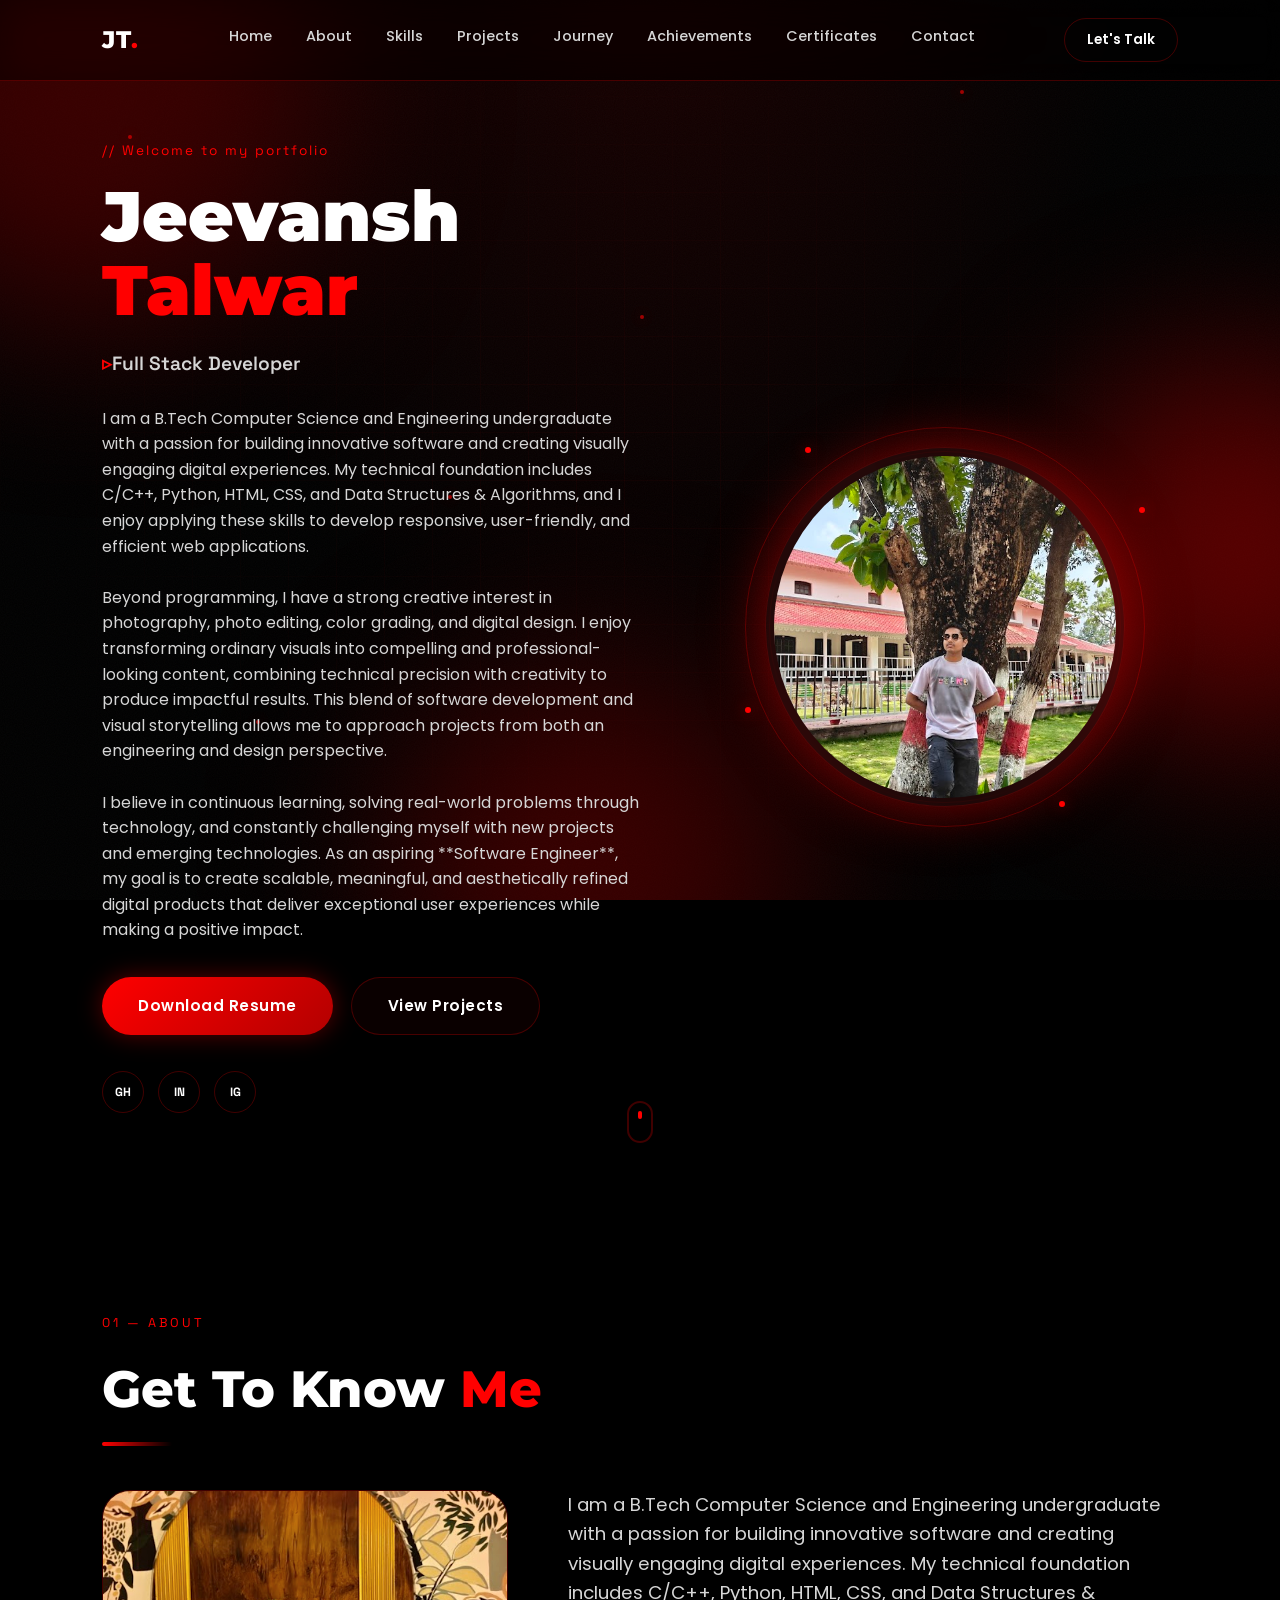
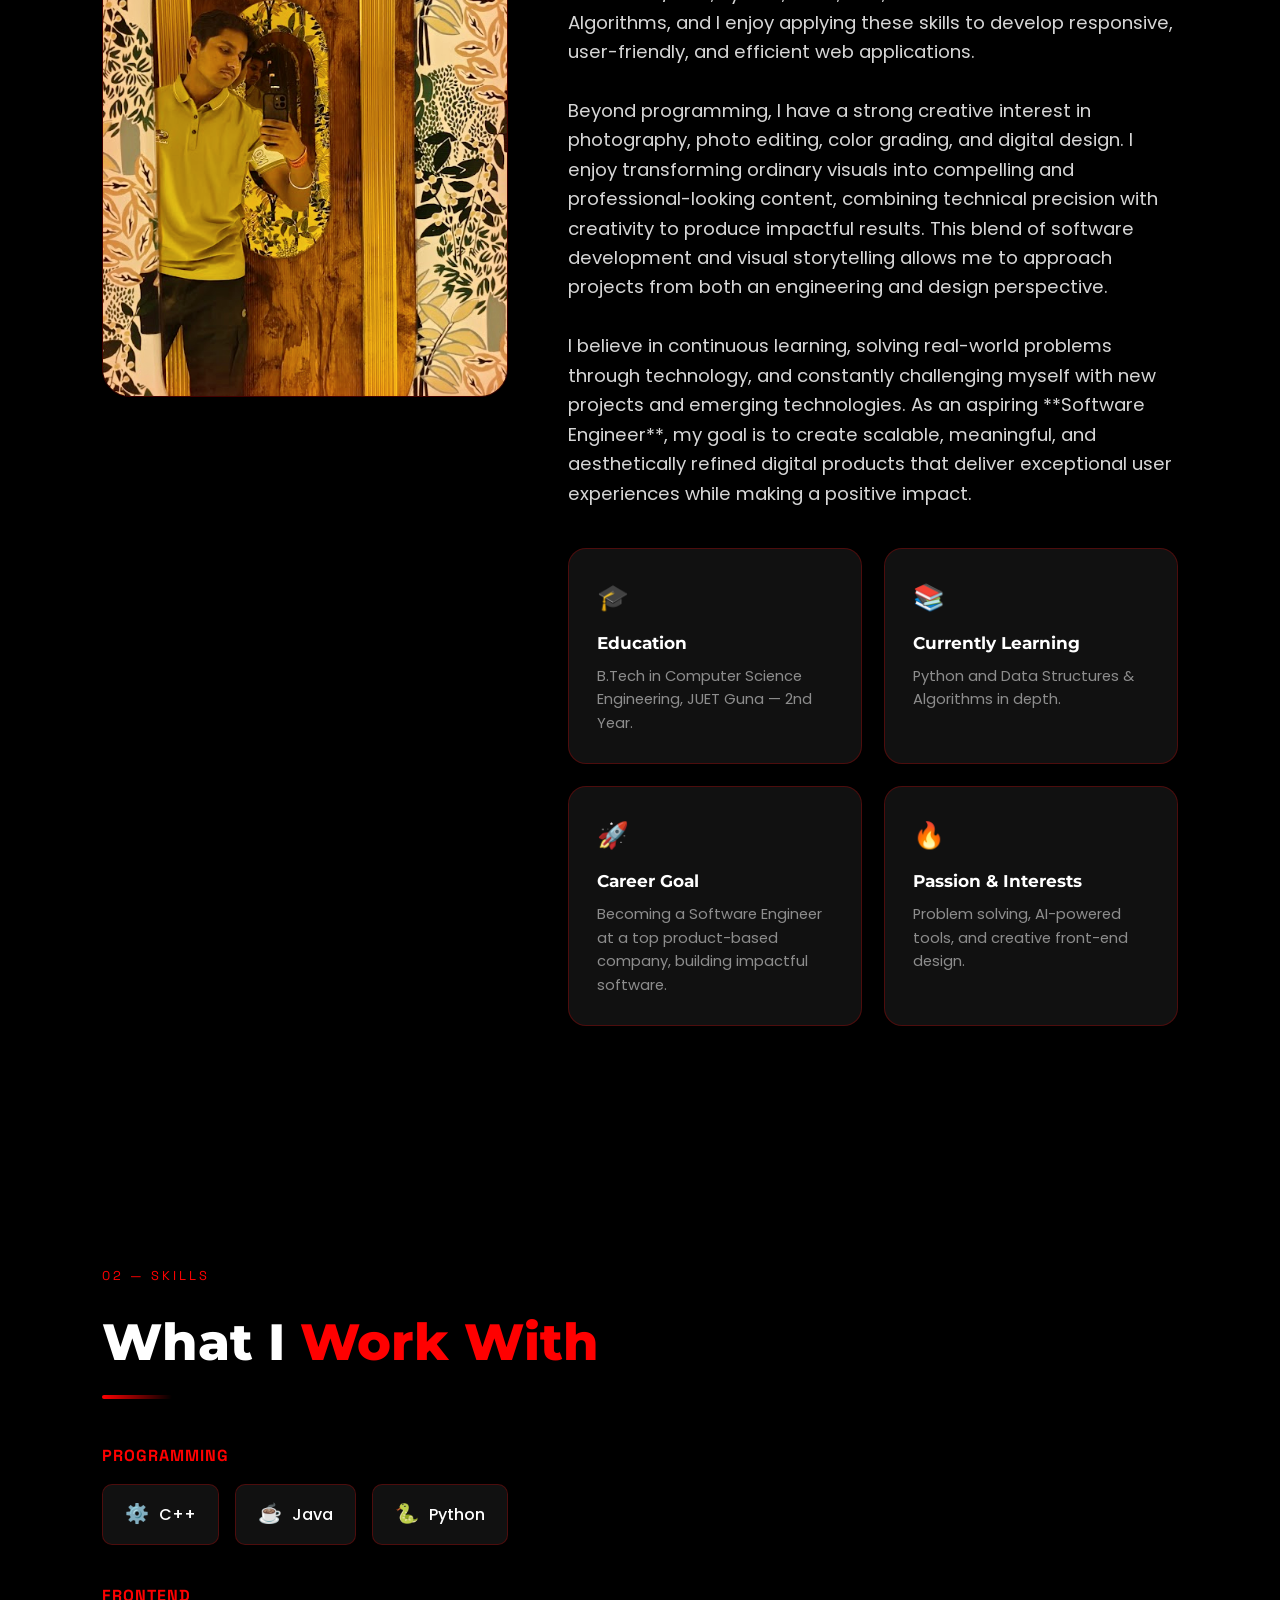
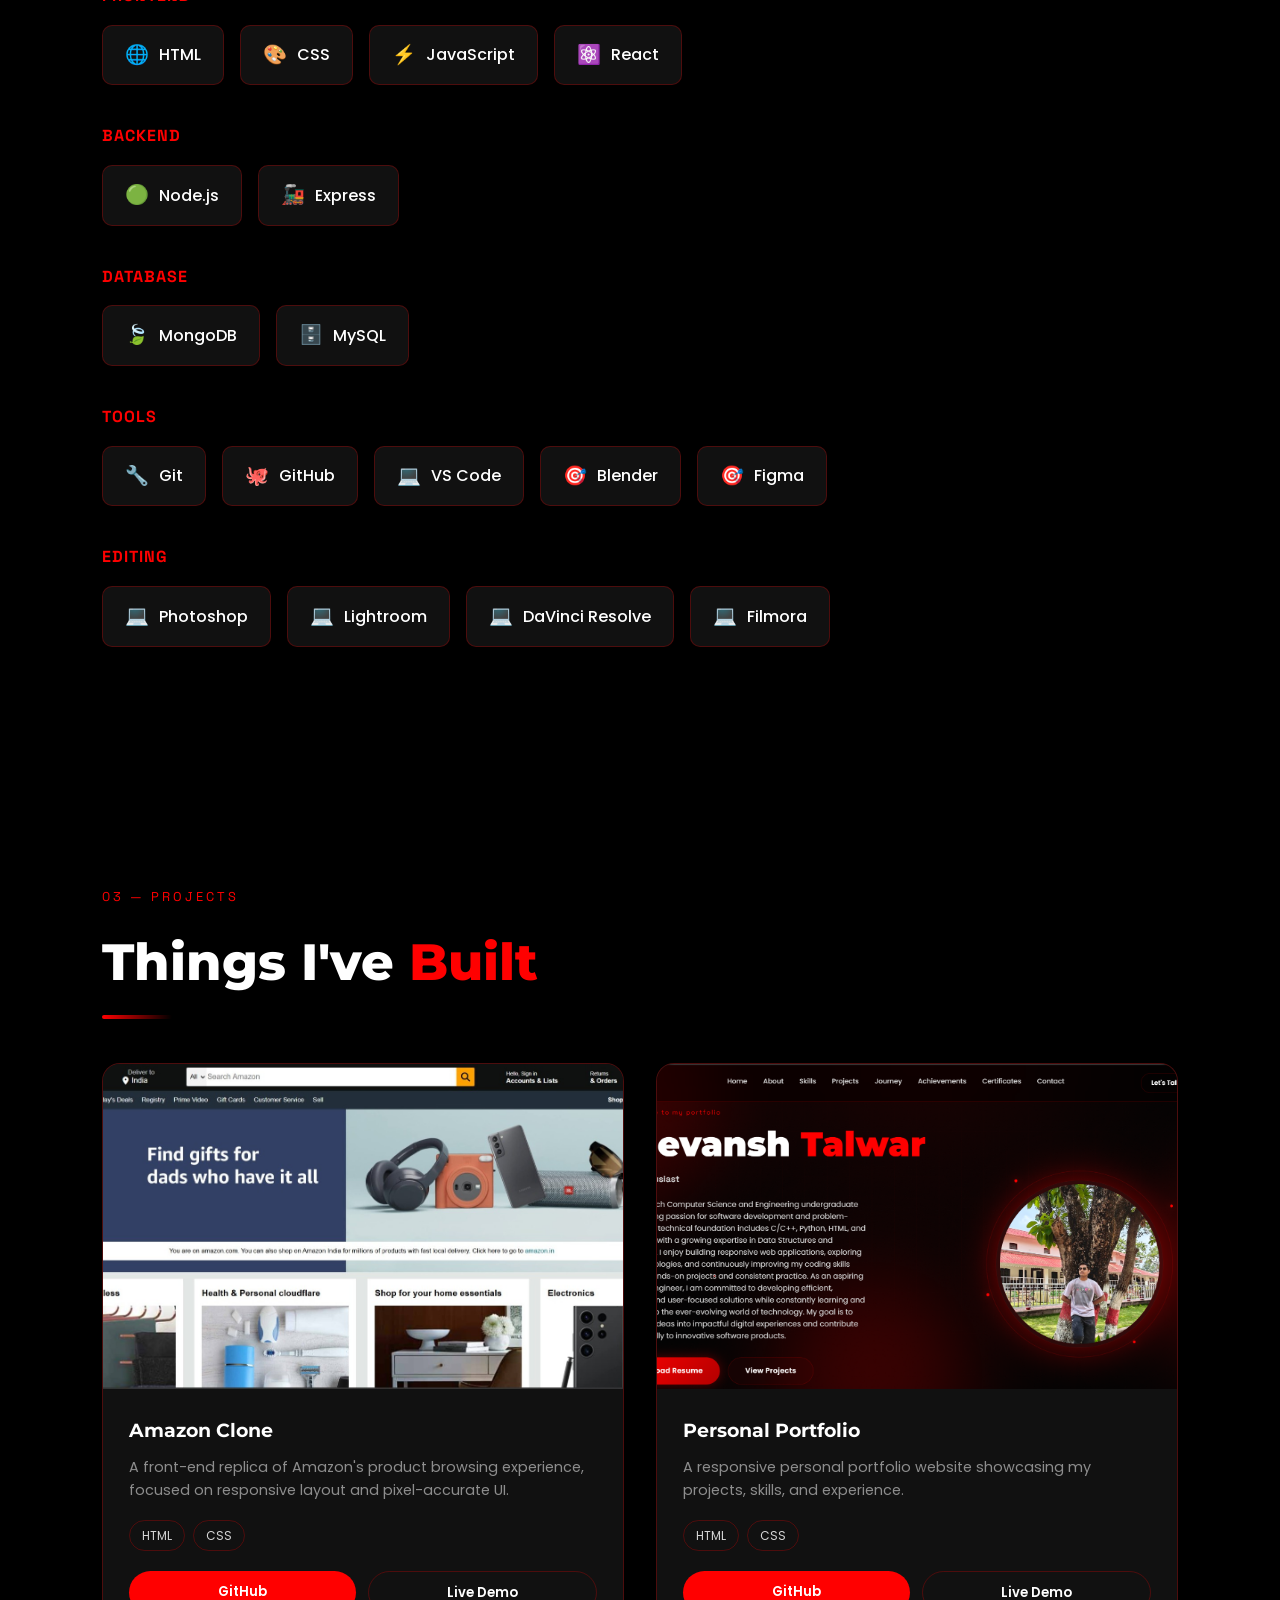
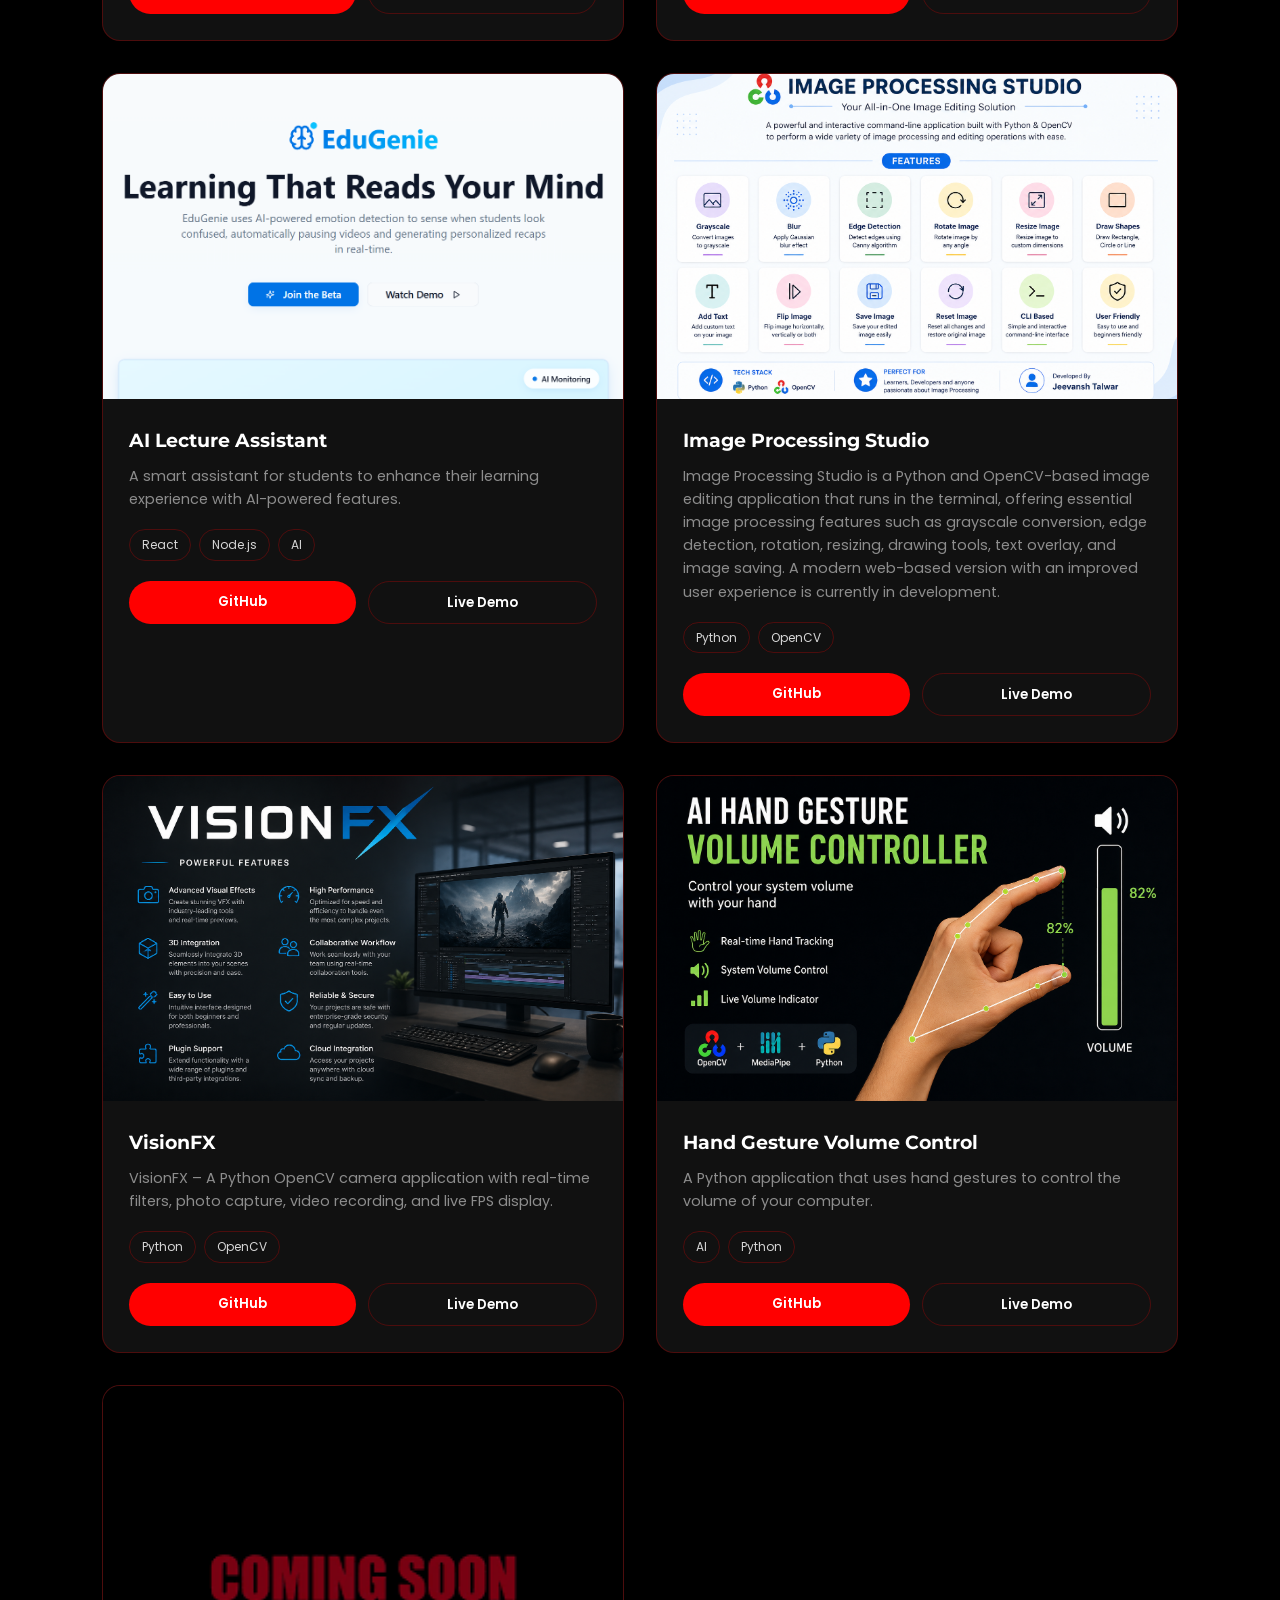
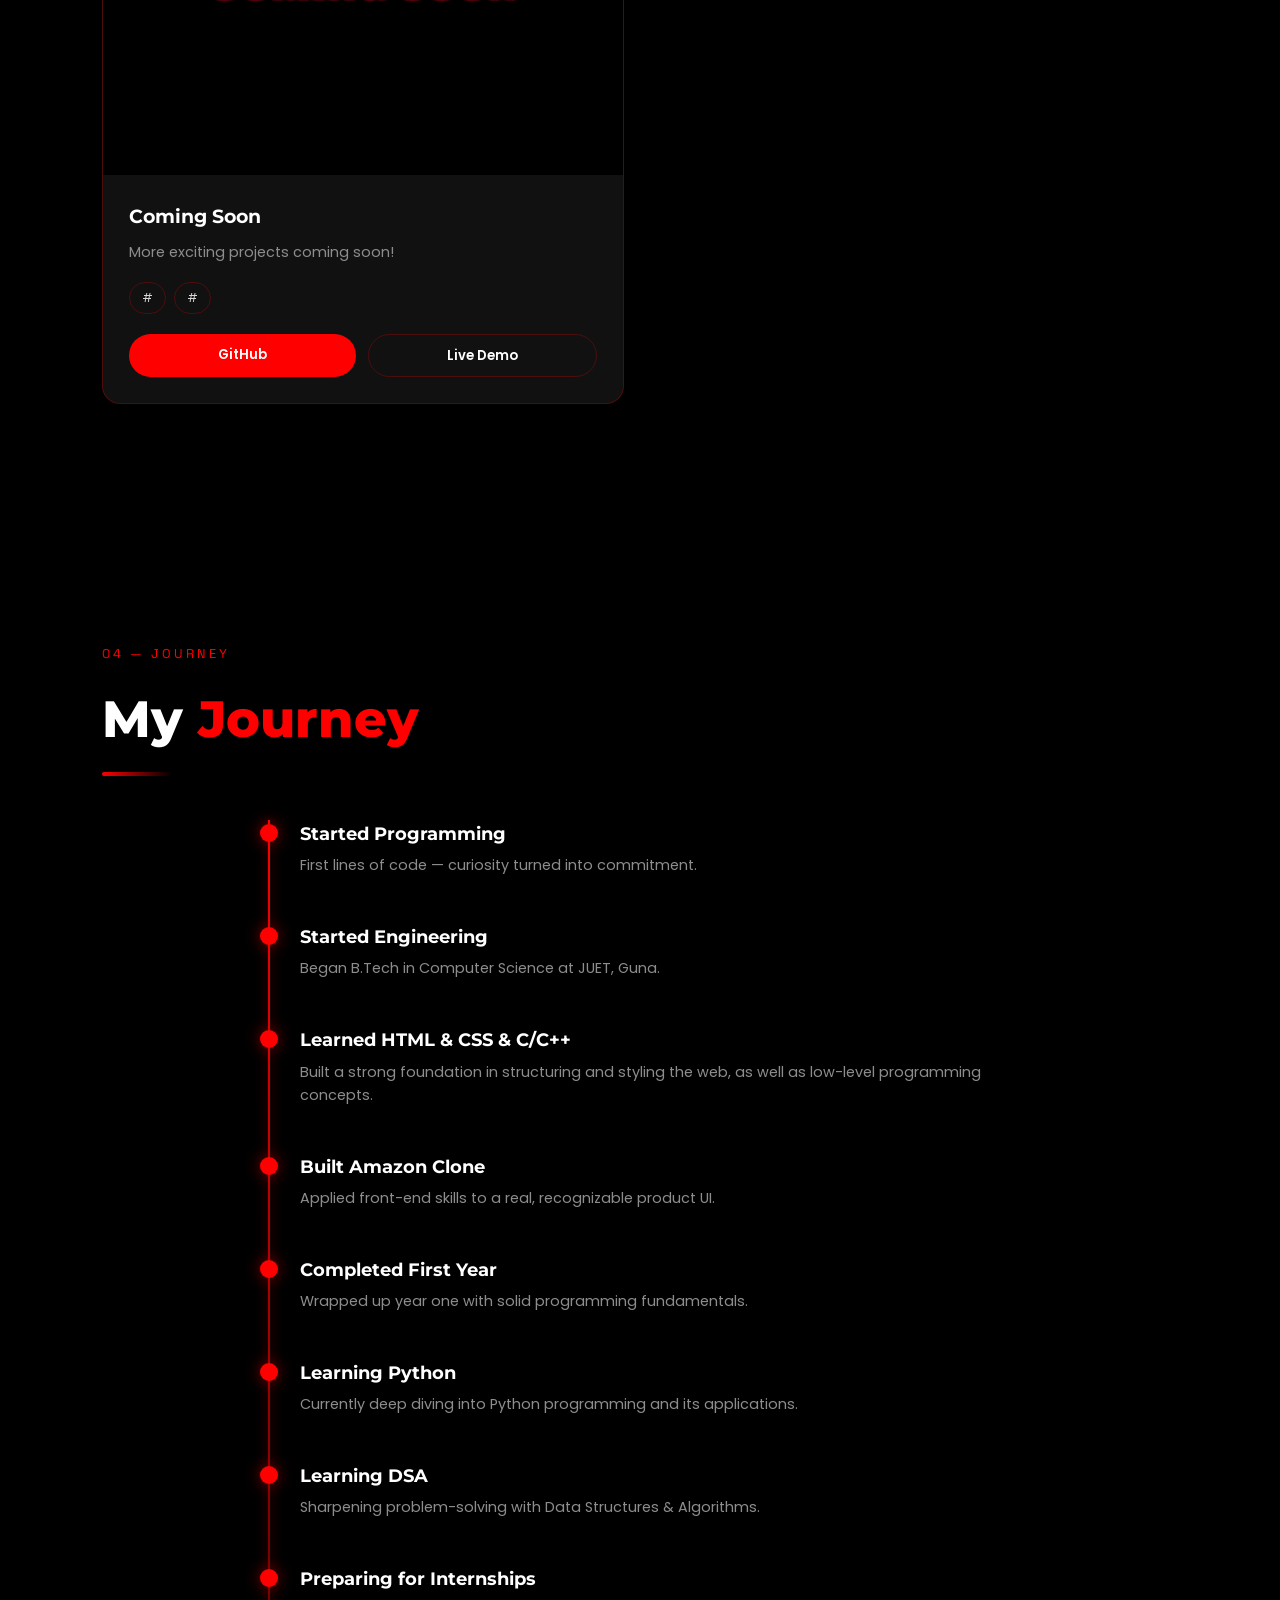
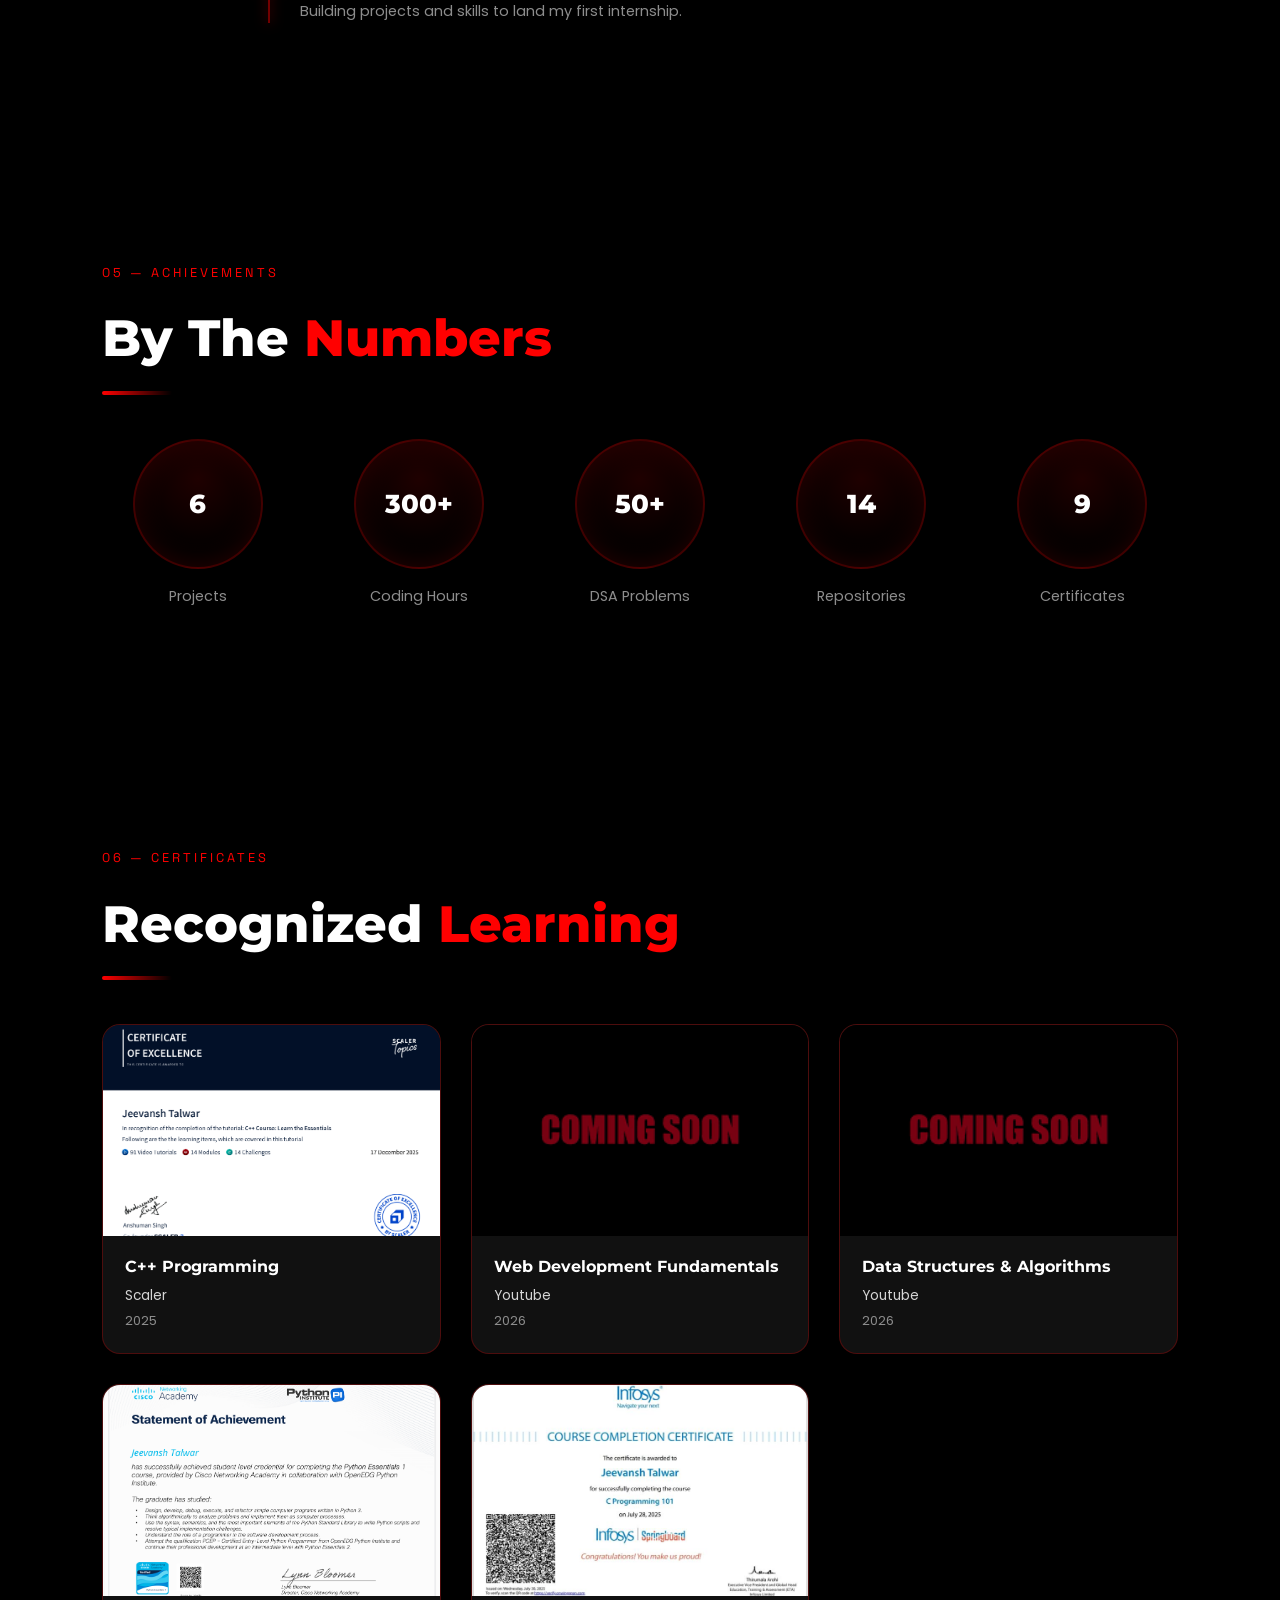
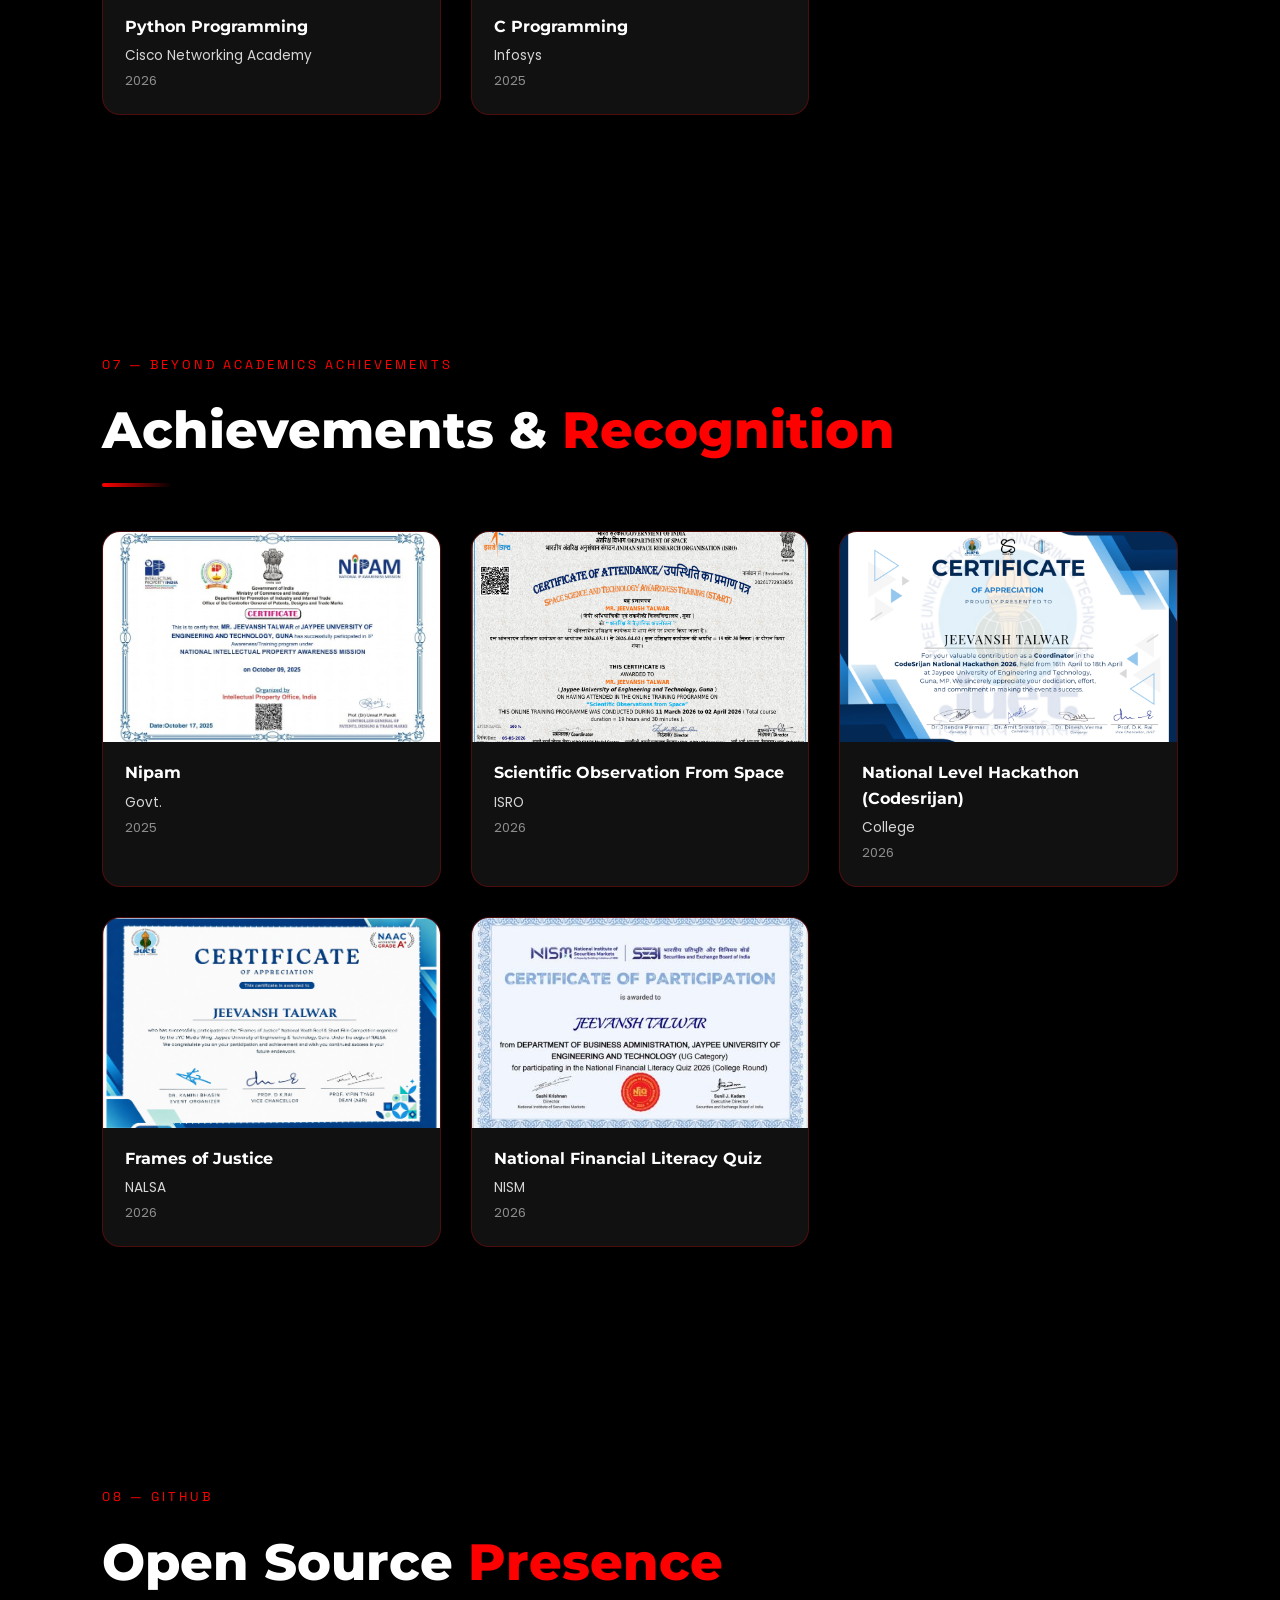
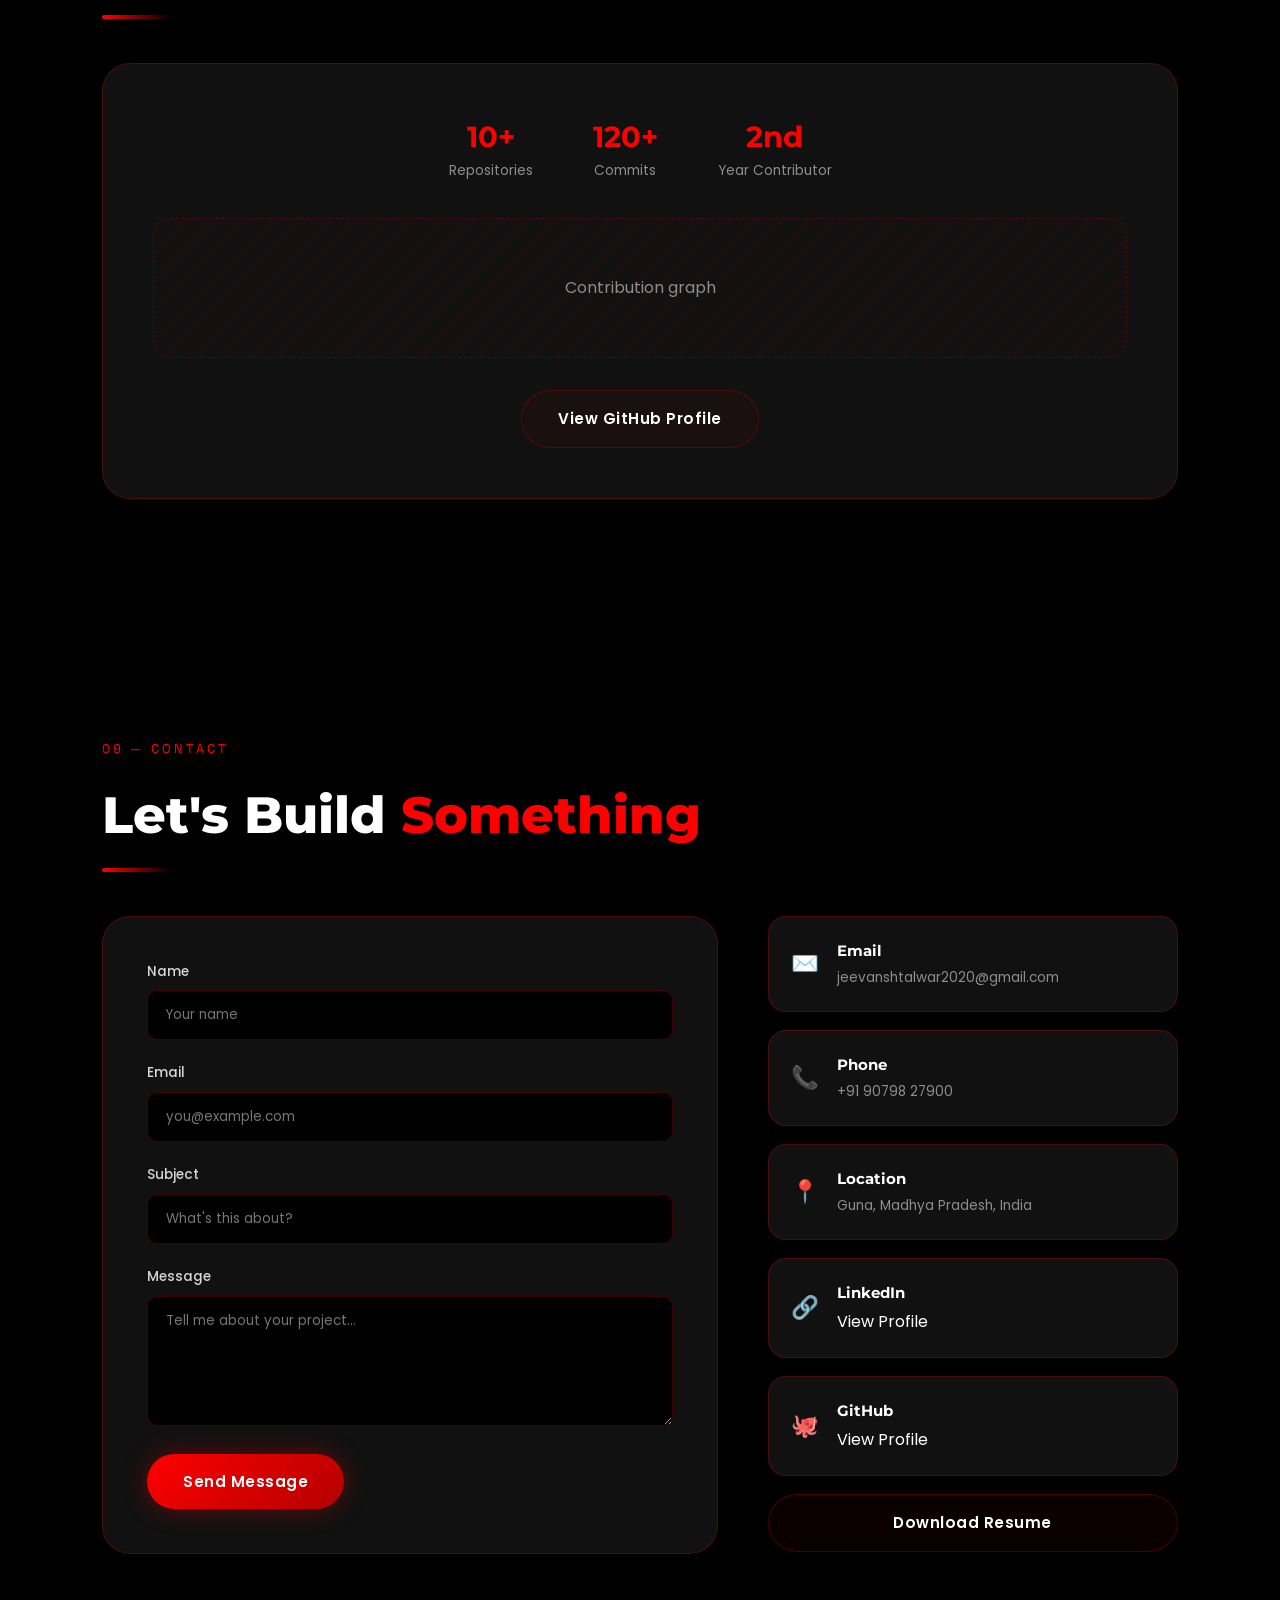
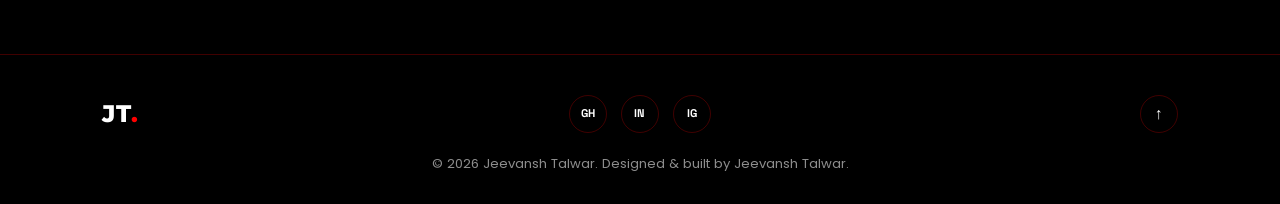
<file: index.html>
<!DOCTYPE html>
<html lang="en">
<head>
<meta charset="UTF-8">
<meta name="viewport" content="width=device-width, initial-scale=1.0">
<title>Jeevansh Talwar | Full Stack Developer & Problem Solver</title>
<meta name="description" content="Portfolio of Jeevansh Talwar — Full Stack Developer, C++ Programmer, MERN Stack Learner.">

<!-- Google Fonts -->
<link rel="preconnect" href="https://fonts.googleapis.com">
<link rel="preconnect" href="https://fonts.gstatic.com" crossorigin>
<link href="https://fonts.googleapis.com/css2?family=Poppins:wght@300;400;500;600;700;800&family=Montserrat:wght@400;500;600;700;800;900&family=Space+Grotesk:wght@400;500;600;700&display=swap" rel="stylesheet">

<link rel="stylesheet" href="style.css">
</head>
<body>

<!-- ================= BACKGROUND LAYERS ================= -->
<div class="bg-layer">
  <div class="bg-grid"></div>
  <div class="bg-noise"></div>
  <div class="glow-orb glow-orb-1"></div>
  <div class="glow-orb glow-orb-2"></div>
  <div class="glow-orb glow-orb-3"></div>
  <div class="particle p1"></div>
  <div class="particle p2"></div>
  <div class="particle p3"></div>
  <div class="particle p4"></div>
  <div class="particle p5"></div>
  <div class="particle p6"></div>
</div>

<!-- ================= NAVBAR ================= -->
<header class="navbar">
  <div class="nav-container">
    <a href="#home" class="logo">JT<span class="logo-dot">.</span></a>
    <nav class="nav-links">
      <a href="#home">Home</a>
      <a href="#about">About</a>
      <a href="#skills">Skills</a>
      <a href="#projects">Projects</a>
      <a href="#journey">Journey</a>
      <a href="#achievements">Achievements</a>
      <a href="#certificates">Certificates</a>
      <a href="#contact">Contact</a>
    </nav>
    <a href="#contact" class="nav-cta">Let's Talk</a>
  </div>
</header>

<main>

<!-- ================= HERO SECTION ================= -->
<section id="home" class="hero">
  <div class="hero-container">
    <div class="hero-left">
      <p class="eyebrow">// Welcome to my portfolio</p>
      <h1 class="hero-title">Jeevansh <span class="text-accent">Talwar</span></h1>

      <div class="role-rotator" aria-label="Roles">
        <ul class="role-list">
          <li>Full Stack Developer</li>
          <li>C++ Programmer</li>
          <li>Python Developer</li>
          <li>Problem Solver</li>
          <li>AI Enthusiast</li>
        </ul>
      </div>

      <p class="hero-desc">
        I am a B.Tech Computer Science and Engineering undergraduate with a passion for building innovative software and creating visually engaging digital experiences. My technical foundation includes C/C++, Python, HTML, CSS, and Data Structures & Algorithms, and I enjoy applying these skills to develop responsive, user-friendly, and efficient web applications.
        <br><br>
        Beyond programming, I have a strong creative interest in photography, photo editing, color grading, and digital design. I enjoy transforming ordinary visuals into compelling and professional-looking content, combining technical precision with creativity to produce impactful results. This blend of software development and visual storytelling allows me to approach projects from both an engineering and design perspective.
        <br><br>
        I believe in continuous learning, solving real-world problems through technology, and constantly challenging myself with new projects and emerging technologies. As an aspiring **Software Engineer**, my goal is to create scalable, meaningful, and aesthetically refined digital products that deliver exceptional user experiences while making a positive impact.
      </p>

      <div class="hero-buttons">
        <a href="Profile/resume.pdf" class="btn btn-primary" download>
          <span>Download Resume</span>
        </a>
        <a href="#projects" class="btn btn-outline">
          <span>View Projects</span>
        </a>
      </div>

      <div class="hero-socials">
        <a href="https://github.com/JeevanshTalwar" target="_blank" rel="noopener" aria-label="GitHub">GH</a>
        <a href="https://linkedin.com" target="_blank" rel="noopener" aria-label="LinkedIn">IN</a>
        <a href="https://instagram.com/jeevansh_talwar" target="_blank" rel="noopener" aria-label="Instagram">IG</a>
      </div>
    </div>

    <div class="hero-right">
      <div class="profile-stage">
        <div class="ring ring-1"></div>
        <div class="ring ring-2"></div>
        <div class="ring ring-3"></div>
        <div class="profile-glass">
          <img src="Profile/profile.png" alt="Jeevansh Talwar" class="profile-img">
        </div>
        <span class="float-particle fp1"></span>
        <span class="float-particle fp2"></span>
        <span class="float-particle fp3"></span>
        <span class="float-particle fp4"></span>
      </div>
    </div>
  </div>
  <a href="#about" class="scroll-cue" aria-label="Scroll down"><span></span></a>
</section>

<!-- ================= ABOUT SECTION ================= -->
<section id="about" class="section about">
  <p class="section-eyebrow">01 — About</p>
  <h2 class="section-title">Get To Know <span class="text-accent">Me</span></h2>

  <div class="about-grid">
    <div class="about-photo-wrap">
      <div class="about-photo-card">
        <img src="Profile/my.png" alt="Jeevansh Talwar portrait" class="about-photo">
        <div class="about-photo-glow"></div>
      </div>
    </div>

    <div class="about-content">
      <p class="about-lead">
        I am a B.Tech Computer Science and Engineering undergraduate with a passion for building innovative software and creating visually engaging digital experiences. My technical foundation includes C/C++, Python, HTML, CSS, and Data Structures & Algorithms, and I enjoy applying these skills to develop responsive, user-friendly, and efficient web applications.
        <br><br>
        Beyond programming, I have a strong creative interest in photography, photo editing, color grading, and digital design. I enjoy transforming ordinary visuals into compelling and professional-looking content, combining technical precision with creativity to produce impactful results. This blend of software development and visual storytelling allows me to approach projects from both an engineering and design perspective.
        <br><br>
        I believe in continuous learning, solving real-world problems through technology, and constantly challenging myself with new projects and emerging technologies. As an aspiring **Software Engineer**, my goal is to create scalable, meaningful, and aesthetically refined digital products that deliver exceptional user experiences while making a positive impact.
      </p>

      <div class="about-cards">
        <div class="about-card">
          <span class="about-card-icon">🎓</span>
          <h3>Education</h3>
          <p>B.Tech in Computer Science Engineering, JUET Guna — 2nd Year.</p>
        </div>
        <div class="about-card">
          <span class="about-card-icon">📚</span>
          <h3>Currently Learning</h3>
          <p>Python and Data Structures &amp; Algorithms in depth.</p>
        </div>
        <div class="about-card">
          <span class="about-card-icon">🚀</span>
          <h3>Career Goal</h3>
          <p>Becoming a Software Engineer at a top product-based company, building impactful software.</p>
        </div>
        <div class="about-card">
          <span class="about-card-icon">🔥</span>
          <h3>Passion &amp; Interests</h3>
          <p>Problem solving, AI-powered tools, and creative front-end design.</p>
        </div>
      </div>
    </div>
  </div>
</section>

<!-- ================= SKILLS SECTION ================= -->
<section id="skills" class="section skills">
  <p class="section-eyebrow">02 — Skills</p>
  <h2 class="section-title">What I <span class="text-accent">Work With</span></h2>

  <div class="skills-grid">

    <div class="skill-category">
      <h3 class="skill-cat-title">Programming</h3>
      <div class="skill-cards">
        <div class="skill-card"><span class="skill-icon">⚙️</span><span>C++</span></div>
        <div class="skill-card"><span class="skill-icon">☕</span><span>Java</span></div>
        <div class="skill-card"><span class="skill-icon">🐍</span><span>Python</span></div>
      </div>
    </div>

    <div class="skill-category">
      <h3 class="skill-cat-title">Frontend</h3>
      <div class="skill-cards">
        <div class="skill-card"><span class="skill-icon">🌐</span><span>HTML</span></div>
        <div class="skill-card"><span class="skill-icon">🎨</span><span>CSS</span></div>
        <div class="skill-card"><span class="skill-icon">⚡</span><span>JavaScript</span></div>
        <div class="skill-card"><span class="skill-icon">⚛️</span><span>React</span></div>
      </div>
    </div>

    <div class="skill-category">
      <h3 class="skill-cat-title">Backend</h3>
      <div class="skill-cards">
        <div class="skill-card"><span class="skill-icon">🟢</span><span>Node.js</span></div>
        <div class="skill-card"><span class="skill-icon">🚂</span><span>Express</span></div>
      </div>
    </div>

    <div class="skill-category">
      <h3 class="skill-cat-title">Database</h3>
      <div class="skill-cards">
        <div class="skill-card"><span class="skill-icon">🍃</span><span>MongoDB</span></div>
        <div class="skill-card"><span class="skill-icon">🗄️</span><span>MySQL</span></div>
      </div>
    </div>

    <div class="skill-category">
      <h3 class="skill-cat-title">Tools</h3>
      <div class="skill-cards">
        <div class="skill-card"><span class="skill-icon">🔧</span><span>Git</span></div>
        <div class="skill-card"><span class="skill-icon">🐙</span><span>GitHub</span></div>
        <div class="skill-card"><span class="skill-icon">💻</span><span>VS Code</span></div>
        <div class="skill-card"><span class="skill-icon">🎯</span><span>Blender</span></div>
        <div class="skill-card"><span class="skill-icon">🎯</span><span>Figma</span></div>
      </div>
    </div>

    <div class="skill-category">
      <h3 class="skill-cat-title">Editing</h3>
      <div class="skill-cards">
        <div class="skill-card"><span class="skill-icon">💻</span><span>Photoshop</span></div>
        <div class="skill-card"><span class="skill-icon">💻</span><span>Lightroom</span></div>
        <div class="skill-card"><span class="skill-icon">💻</span><span>DaVinci Resolve</span></div>
        <div class="skill-card"><span class="skill-icon">💻</span><span>Filmora</span></div>
      </div>
    </div>

  </div>
</section>

<!-- ================= PROJECTS SECTION ================= -->
<section id="projects" class="section projects">
  <p class="section-eyebrow">03 — Projects</p>
  <h2 class="section-title">Things I've <span class="text-accent">Built</span></h2>

  <div class="projects-grid">

    <article class="project-card">
      <div class="project-img-wrap">
        <img src="Projects/amazon.jpeg" alt="Amazon Clone project screenshot" class="project-img">
      </div>
      <div class="project-body">
        <h3>Amazon Clone</h3>
        <p>A front-end replica of Amazon's product browsing experience, focused on responsive layout and pixel-accurate UI.</p>
        <div class="tech-stack">
          <span>HTML</span><span>CSS</span>
        </div>
        <div class="project-links">
          <a href="https://github.com/JeevanshTalwar/Amazon_clone" target="_blank" rel="noopener" class="btn-small">GitHub</a>
          <a href="#" class="btn-small btn-small-outline">Live Demo</a>
        </div>
      </div>
    </article>

    <article class="project-card">
      <div class="project-img-wrap">
        <img src="Projects/site.png" alt="Personal Portfolio project screenshot" class="project-img">
      </div>
      <div class="project-body">
        <h3>Personal Portfolio</h3>
        <p>A responsive personal portfolio website showcasing my projects, skills, and experience.</p>
        <div class="tech-stack">
          <span>HTML</span><span>CSS</span>
        </div>
        <div class="project-links">
          <a href="https://github.com/JeevanshTalwar/Final-Protfolio" target="_blank" rel="noopener" class="btn-small">GitHub</a>
          <a href="#" class="btn-small btn-small-outline">Live Demo</a>
        </div>
      </div>
    </article>

    <article class="project-card">
      <div class="project-img-wrap">
        <img src="Projects/lecture.png" alt="AI Lecture Assistant project screenshot" class="project-img">
      </div>
      <div class="project-body">
        <h3>AI Lecture Assistant</h3>
        <p>A smart assistant for students to enhance their learning experience with AI-powered features.</p>
        <div class="tech-stack">
          <span>React</span><span>Node.js</span><span>AI</span>
        </div>
        <div class="project-links">
          <a href="https://github.com/JeevanshTalwar/ai-lecture-assistant" target="_blank" rel="noopener" class="btn-small">GitHub</a>
          <a href="#" class="btn-small btn-small-outline">Live Demo</a>
        </div>
      </div>
    </article>

    <article class="project-card">
      <div class="project-img-wrap">
        <img src="Projects/Image-Processing-Studio.png" alt="Image Processing Studio" class="project-img">
      </div>
      <div class="project-body">
        <h3>Image Processing Studio</h3>
        <p>Image Processing Studio is a Python and OpenCV-based image editing application that runs in the terminal, offering essential image processing features such as grayscale conversion, edge detection, rotation, resizing, drawing tools, text overlay, and image saving. A modern web-based version with an improved user experience is currently in development.</p>
        <div class="tech-stack">
          <span>Python</span><span>OpenCV</span>
        </div>
        <div class="project-links">
          <a href="https://github.com/JeevanshTalwar/Image-Processing-Studio" target="_blank" rel="noopener" class="btn-small">GitHub</a>
          <a href="#" class="btn-small btn-small-outline">Live Demo</a>
        </div>
      </div>
    </article>

    <article class="project-card">
      <div class="project-img-wrap">
        <img src="Projects/VisionFX.png" alt="VisionFX" class="project-img">
      </div>
      <div class="project-body">
        <h3>VisionFX</h3>
        <p>VisionFX – A Python OpenCV camera application with real-time filters, photo capture, video recording, and live FPS display.</p>
        <div class="tech-stack">
          <span>Python</span><span>OpenCV</span>
        </div>
        <div class="project-links">
          <a href="https://github.com/JeevanshTalwar/VisionFX" target="_blank" rel="noopener" class="btn-small">GitHub</a>
          <a href="#" class="btn-small btn-small-outline">Live Demo</a>
        </div>
      </div>
    </article>
    
    <article class="project-card">
      <div class="project-img-wrap">
        <img src="Projects/Hand Gesture.png" alt="Hand Gesture Volume Control" class="project-img">
      </div>
      <div class="project-body">
        <h3>Hand Gesture Volume Control</h3>
        <p>A Python application that uses hand gestures to control the volume of your computer.</p>
        <div class="tech-stack">
          <span>AI</span><span>Python</span>
        </div>
        <div class="project-links">
          <a href="https://github.com/JeevanshTalwar/Hand-Gesture-Volume-Control" target="_blank" rel="noopener" class="btn-small">GitHub</a>
          <a href="#" class="btn-small btn-small-outline">Live Demo</a>
        </div>
      </div>
    </article>

    <article class="Coming Soon project-card">
      <div class="coming-soon-overlay">
        <img src="coming soon.png" alt="More Projects Coming Soon" class="project-img">
      </div>
      <div class="project-body">
        <h3>Coming Soon</h3>
        <p>More exciting projects coming soon!</p>
        <div class="tech-stack">
          <span>#</span><span>#</span>
        </div>
        <div class="project-links">
          <a href="https://github.com/JeevanshTalwar" target="_blank" rel="noopener" class="btn-small">GitHub</a>
          <a href="#" class="btn-small btn-small-outline">Live Demo</a>
        </div>
      </div>
    </article>

  </div>
</section>

<!-- ================= JOURNEY SECTION ================= -->
<section id="journey" class="section journey">
  <p class="section-eyebrow">04 — Journey</p>
  <h2 class="section-title">My <span class="text-accent">Journey</span></h2>

  <div class="timeline">
    <div class="timeline-item">
      <div class="timeline-dot"></div>
      <div class="timeline-content">
        <h3>Started Programming</h3>
        <p>First lines of code — curiosity turned into commitment.</p>
      </div>
    </div>
    <div class="timeline-item">
      <div class="timeline-dot"></div>
      <div class="timeline-content">
        <h3>Started Engineering</h3>
        <p>Began B.Tech in Computer Science at JUET, Guna.</p>
      </div>
    </div>
    <div class="timeline-item">
      <div class="timeline-dot"></div>
      <div class="timeline-content">
        <h3>Learned HTML &amp; CSS &amp; C/C++</h3>
        <p>Built a strong foundation in structuring and styling the web, as well as low-level programming concepts.</p>
      </div>
    </div>
    <div class="timeline-item">
      <div class="timeline-dot"></div>
      <div class="timeline-content">
        <h3>Built Amazon Clone</h3>
        <p>Applied front-end skills to a real, recognizable product UI.</p>
      </div>
    </div>
    <div class="timeline-item">
      <div class="timeline-dot"></div>
      <div class="timeline-content">
        <h3>Completed First Year</h3>
        <p>Wrapped up year one with solid programming fundamentals.</p>
      </div>
    </div>
    <div class="timeline-item">
      <div class="timeline-dot"></div>
      <div class="timeline-content">
        <h3>Learning Python</h3>
        <p>Currently deep diving into Python programming and its applications.</p>
      </div>
    </div>
    <div class="timeline-item">
      <div class="timeline-dot"></div>
      <div class="timeline-content">
        <h3>Learning DSA</h3>
        <p>Sharpening problem-solving with Data Structures &amp; Algorithms.</p>
      </div>
    </div>
    <div class="timeline-item">
      <div class="timeline-dot"></div>
      <div class="timeline-content">
        <h3>Preparing for Internships</h3>
        <p>Building projects and skills to land my first internship.</p>
      </div>
    </div>
  </div>
</section>

<!-- ================= ACHIEVEMENTS SECTION ================= -->
<section id="achievements" class="section achievements">
  <p class="section-eyebrow">05 — Achievements</p>
  <h2 class="section-title">By The <span class="text-accent">Numbers</span></h2>

  <div class="stats-grid">
    <div class="stat-card">
      <div class="stat-circle"><span>6</span></div>
      <p>Projects</p>
    </div>
    <div class="stat-card">
      <div class="stat-circle"><span>300+</span></div>
      <p>Coding Hours</p>
    </div>
    <div class="stat-card">
      <div class="stat-circle"><span>50+</span></div>
      <p>DSA Problems</p>
    </div>
    <div class="stat-card">
      <div class="stat-circle"><span>14</span></div>
      <p>Repositories</p>
    </div>
    <div class="stat-card">
      <div class="stat-circle"><span>9</span></div>
      <p>Certificates</p>
    </div>
  </div>
</section>

<!-- ================= CERTIFICATES SECTION ================= -->
<section id="certificates" class="section certificates">
  <p class="section-eyebrow">06 — Certificates</p>
  <h2 class="section-title">Recognized <span class="text-accent">Learning</span></h2>

  
  <div class="cert-grid">
    <div class="cert-card">
      <div class="cert-img-wrap">
        <img src="Certifications/CppProgramming (Scaler).png" alt="C++ Programming certificate">
      </div>
      <h3>C++ Programming</h3>
      <p class="cert-org">Scaler</p>
      <p class="cert-year">2025</p>
    </div>
    
    <div class="cert-card">
      <div class="cert-img-wrap">
        <img src="coming soon.png" alt="Web Development certificate">
      </div>
      <h3>Web Development Fundamentals</h3>
      <p class="cert-org">Youtube</p>
      <p class="cert-year">2026</p>
    </div>
    
    <div class="cert-card">
      <div class="cert-img-wrap">
        <img src="coming soon.png" alt="DSA certificate">
      </div>
      <h3>Data Structures &amp; Algorithms</h3>
      <p class="cert-org">Youtube</p>
      <p class="cert-year">2026</p>
    </div>
    
    <div class="cert-card">
      <div class="cert-img-wrap">
        <img src="Certifications/Python essential 1.png" alt="Python certificate">
      </div>
      <h3>Python Programming</h3>
      <p class="cert-org">Cisco Networking Academy</p>
      <p class="cert-year">2026</p>
    </div>
    <div class="cert-grid">
    <div class="cert-card">
      <div class="cert-img-wrap">
        <img src="Certifications/C Programming (infosys).jpg" alt="C Programming certificate">
      </div>
      <h3>C Programming</h3>
      <p class="cert-org">Infosys</p>
      <p class="cert-year">2025</p>
    </div>
  </div>
</section>

<!-- ================= Beyond Academics Achievements ================= -->
 <section id="certificates" class="section certificates">
  <p class="section-eyebrow">07 — Beyond Academics Achievements</p>
  <h2 class="section-title">Achievements & <span class="text-accent"> Recognition</span></h2>

  
  <div class="cert-grid">
    <div class="cert-card">
      <div class="cert-img-wrap">
        <img src="Beyond Academics Achievements/Nipam certificate.jpg" alt="Nipam certificate">
      </div>
      <h3>Nipam</h3>
      <p class="cert-org">Govt.</p>
      <p class="cert-year">2025</p>
    </div>
    
    <div class="cert-card">
      <div class="cert-img-wrap">
        <img src="Beyond Academics Achievements/isro.png" alt="Scientific Observation From Space certificate">
      </div>
      <h3>Scientific Observation From Space</h3>
      <p class="cert-org">ISRO</p>
      <p class="cert-year">2026</p>
    </div>
    
    <div class="cert-card">
      <div class="cert-img-wrap">
        <img src="Beyond Academics Achievements/codesrijan.png" alt=" Codesrijan certificate">
      </div>
      <h3>National Level Hackathon (Codesrijan)</h3>
      <p class="cert-org">College</p>
      <p class="cert-year">2026</p>
    </div>
    
    <div class="cert-card">
      <div class="cert-img-wrap">
        <img src="Beyond Academics Achievements/framesofjustice.png" alt="Frames of Justice certificate">
      </div>
      <h3>Frames of Justice</h3>
      <p class="cert-org">NALSA</p>
      <p class="cert-year">2026</p>
    </div>
    <div class="cert-grid">
    <div class="cert-card">
      <div class="cert-img-wrap">
        <img src="Beyond Academics Achievements/nism.png" alt="National Financial Literacy Quiz certificate">
      </div>
      <h3>National Financial Literacy Quiz</h3>
      <p class="cert-org">NISM</p>
      <p class="cert-year">2026</p>
    </div>
  </div>
</section>

<!-- ================= GITHUB SECTION ================= -->
<section id="github" class="section github">
  <p class="section-eyebrow">08 — GitHub</p>
  <h2 class="section-title">Open Source <span class="text-accent">Presence</span></h2>

  <div class="github-panel">
    <div class="github-stats">
      <div class="gh-stat"><strong>10+</strong><span>Repositories</span></div>
      <div class="gh-stat"><strong>120+</strong><span>Commits</span></div>
      <div class="gh-stat"><strong>2nd</strong><span>Year Contributor</span></div>
    </div>
    <div class="github-graph-placeholder" aria-label="GitHub contribution graph placeholder">
      <span>Contribution graph</span>
    </div>
    <a href="https://github.com/JeevanshTalwar" target="_blank" rel="noopener" class="btn btn-outline">View GitHub Profile</a>
  </div>
</section>

<!-- ================= CONTACT SECTION ================= -->
<section id="contact" class="section contact">
  <p class="section-eyebrow">09 — Contact</p>
  <h2 class="section-title">Let's Build <span class="text-accent">Something</span></h2>

  <div class="contact-grid">
    <form class="contact-form" id="contactForm">
      <div class="form-group">
        <label for="name">Name</label>
        <input type="text" id="name" name="name" placeholder="Your name" required>
      </div>
      <div class="form-group">
        <label for="email">Email</label>
        <input type="email" id="email" name="email" placeholder="you@example.com" required>
      </div>
      <div class="form-group">
        <label for="subject">Subject</label>
        <input type="text" id="subject" name="subject" placeholder="What's this about?" required>
      </div>
      <div class="form-group">
        <label for="message">Message</label>
        <textarea id="message" name="message" rows="5" placeholder="Tell me about your project..." required></textarea>
      </div>
      <button type="submit" class="btn btn-primary btn-submit">Send Message</button>
    </form>

    <div class="contact-info">
      <div class="contact-info-card">
        <span class="ci-icon">✉️</span>
        <div>
          <h3>Email</h3>
          <p>jeevanshtalwar2020@gmail.com</p>
        </div>
      </div>
      <div class="contact-info-card">
        <span class="ci-icon">📞</span>
        <div>
          <h3>Phone</h3>
          <p>+91 90798 27900</p>
        </div>
      </div>
      <div class="contact-info-card">
        <span class="ci-icon">📍</span>
        <div>
          <h3>Location</h3>
          <p>Guna, Madhya Pradesh, India</p>
        </div>
      </div>
      <div class="contact-info-card">
        <span class="ci-icon">🔗</span>
        <div>
          <h3>LinkedIn</h3>
          <a href="https://linkedin.com/in/jeevansh-talwar-78a94b375" target="_blank" rel="noopener" aria-label="LinkedIn">View Profile</a>
        </div>
      </div>
      <div class="contact-info-card">
        <span class="ci-icon">🐙</span>
        <div>
          <h3>GitHub</h3>
          <a href="https://github.com/JeevanshTalwar" target="_blank" rel="noopener" aria-label="GitHub">View Profile</a>
        </div>
      </div>
      <a href="Profile/resume.pdf" class="btn btn-outline" download>Download Resume</a>
    </div>
  </div>
</section>

</main>

<!-- ================= FOOTER ================= -->
<footer class="footer">
  <div class="footer-container">
    <a href="#home" class="logo">JT<span class="logo-dot">.</span></a>
    <div class="footer-socials">
      <a href="https://github.com/JeevanshTalwar" target="_blank" rel="noopener" aria-label="GitHub">GH</a>
      <a href="https://linkedin.com" target="_blank" rel="noopener" aria-label="LinkedIn">IN</a>
      <a href="https://instagram.com/jeevansh_talwar" target="_blank" rel="noopener" aria-label="Instagram">IG</a>
    </div>
    <a href="#home" class="back-to-top" aria-label="Back to top">↑</a>
  </div>
  <p class="footer-copy">© 2026 Jeevansh Talwar. Designed &amp; built by Jeevansh Talwar.</p>
</footer>

<script>
  document.getElementById('contactForm').addEventListener('submit', async (e) => {
    e.preventDefault();
    
    const formData = new FormData();
    formData.append('name', document.getElementById('name').value);
    formData.append('email', document.getElementById('email').value);
    formData.append('subject', document.getElementById('subject').value);
    formData.append('message', document.getElementById('message').value);
    
    // Replace with your Google Apps Script URL
    const scriptURL = 'https://docs.google.com/spreadsheets/d/1bf3a2Csc4C4xhwOjNcaCc1gTFayuTiEQbojoq6bqlHA/edit?usp=sharing';
    
    try {
      const response = await fetch(scriptURL, {
        method: 'POST',
        body: formData
      });
      
      alert('✅ Message sent! Data saved to Google Sheets.');
      document.getElementById('contactForm').reset();
    } catch (error) {
      alert('❌ Error sending message. Please try again.');
      console.error('Error:', error);
    }
  });
</script>

</body>
</html>
</file>
<file: style.css>
/* ====================================================================
   JEEVANSH TALWAR — PORTFOLIO STYLESHEET
   Palette: Black / Red luxury aesthetic
   ==================================================================== */

/* ---------------------- 1. ROOT VARIABLES ---------------------- */
:root{
  --bg-primary:#000000;
  --bg-secondary:#0d0d0d;
  --bg-card:#111111;
  --accent:#ff0000;
  --accent-dark:#b30000;
  --accent-deep:#700000;
  --text-primary:#ffffff;
  --text-secondary:#d6d6d6;
  --text-muted:#8d8d8d;
  --border-color:rgba(255,0,0,.25);
  --glow-color:rgba(255,0,0,.5);

  --font-display:'Montserrat', sans-serif;
  --font-body:'Poppins', sans-serif;
  --font-mono:'Space Grotesk', sans-serif;

  --radius-sm:10px;
  --radius-md:18px;
  --radius-lg:28px;
  --transition:all .35s cubic-bezier(.25,.8,.25,1);
}

/* ---------------------- 2. RESET ---------------------- */
*,*::before,*::after{margin:0;padding:0;box-sizing:border-box;}
html{scroll-behavior:smooth;}
body{
  background:var(--bg-primary);
  color:var(--text-primary);
  font-family:var(--font-body);
  line-height:1.6;
  overflow-x:hidden;
  -webkit-font-smoothing:antialiased;
}
img{max-width:100%;display:block;}
a{text-decoration:none;color:inherit;}
ul{list-style:none;}
button{font-family:inherit;cursor:pointer;border:none;background:none;}
input,textarea{font-family:inherit;}

/* ---------------------- 3. SCROLLBAR ---------------------- */
::-webkit-scrollbar{width:10px;}
::-webkit-scrollbar-track{background:#000;}
::-webkit-scrollbar-thumb{
  background:linear-gradient(var(--accent-dark),var(--accent));
  border-radius:10px;
}
::-webkit-scrollbar-thumb:hover{
  background:var(--accent);
  box-shadow:0 0 10px var(--glow-color);
}

/* ---------------------- 4. TEXT SELECTION ---------------------- */
::selection{background:var(--accent);color:#000;}

/* ---------------------- 5. UTILITIES ---------------------- */
.text-accent{color:var(--accent);}
.section{
  position:relative;
  padding:140px 8vw 100px;
  max-width:1440px;
  margin:0 auto;
}
.section-eyebrow{
  font-family:var(--font-mono);
  color:var(--accent);
  letter-spacing:3px;
  text-transform:uppercase;
  font-size:.8rem;
  margin-bottom:14px;
}
.section-title{
  font-family:var(--font-display);
  font-weight:800;
  font-size:clamp(2rem,4vw,3.2rem);
  margin-bottom:60px;
  position:relative;
  display:inline-block;
}
.section-title::after{
  content:'';
  position:absolute;
  left:0;bottom:-16px;
  width:70px;height:4px;
  background:linear-gradient(90deg,var(--accent),transparent);
  border-radius:4px;
}

.btn{
  display:inline-flex;
  align-items:center;
  justify-content:center;
  padding:16px 36px;
  border-radius:50px;
  font-weight:600;
  font-size:.95rem;
  letter-spacing:.5px;
  position:relative;
  overflow:hidden;
  transition:var(--transition);
}
.btn-primary{
  background:linear-gradient(135deg,var(--accent),var(--accent-dark));
  color:#fff;
  box-shadow:0 0 25px rgba(255,0,0,.35);
}
.btn-primary:hover{
  box-shadow:0 0 45px var(--glow-color);
  transform:translateY(-3px);
}
.btn-primary::before{
  content:'';
  position:absolute;
  top:0;left:-75%;
  width:50%;height:100%;
  background:linear-gradient(120deg,transparent,rgba(255,255,255,.4),transparent);
  transform:skewX(-25deg);
  transition:.6s;
}
.btn-primary:hover::before{left:130%;}

.btn-outline{
  border:1px solid var(--border-color);
  color:var(--text-primary);
  background:rgba(255,0,0,.04);
  backdrop-filter:blur(6px);
}
.btn-outline:hover{
  border-color:var(--accent);
  box-shadow:0 0 25px rgba(255,0,0,.25);
  transform:translateY(-3px);
}

/* ---------------------- 6. BACKGROUND LAYERS ---------------------- */
.bg-layer{
  position:fixed;
  inset:0;
  z-index:-1;
  overflow:hidden;
  background:radial-gradient(ellipse at 50% -10%,#1a0000 0%,var(--bg-primary) 55%);
}
.bg-grid{
  position:absolute;
  inset:0;
  background-image:
    linear-gradient(rgba(255,0,0,.04) 1px,transparent 1px),
    linear-gradient(90deg,rgba(255,0,0,.04) 1px,transparent 1px);
  background-size:48px 48px;
  mask-image:radial-gradient(ellipse at center,#000 0%,transparent 75%);
}
.bg-noise{
  position:absolute;inset:0;
  opacity:.035;
  background-image:url("data:image/svg+xml,%3Csvg xmlns='http://www.w3.org/2000/svg' width='120' height='120'%3E%3Cfilter id='n'%3E%3CfeTurbulence type='fractalNoise' baseFrequency='0.9' numOctaves='2' stitchTiles='stitch'/%3E%3C/filter%3E%3Crect width='100%25' height='100%25' filter='url(%23n)'/%3E%3C/svg%3E");
}
.glow-orb{
  position:absolute;
  border-radius:50%;
  filter:blur(90px);
  opacity:.5;
  animation:float-orb 14s ease-in-out infinite;
}
.glow-orb-1{
  width:480px;height:480px;
  background:var(--accent-deep);
  top:-150px;left:-150px;
}
.glow-orb-2{
  width:380px;height:380px;
  background:var(--accent-dark);
  top:40%;right:-150px;
  animation-delay:-5s;
}
.glow-orb-3{
  width:420px;height:420px;
  background:var(--accent-deep);
  bottom:-180px;left:30%;
  animation-delay:-9s;
}
@keyframes float-orb{
  0%,100%{transform:translate(0,0) scale(1);}
  50%{transform:translate(40px,-40px) scale(1.1);}
}
.particle{
  position:absolute;
  width:4px;height:4px;
  border-radius:50%;
  background:var(--accent);
  box-shadow:0 0 12px var(--glow-color);
  animation:drift 18s linear infinite;
  opacity:.6;
}
.p1{top:15%;left:10%;animation-duration:20s;}
.p2{top:65%;left:80%;animation-duration:24s;animation-delay:-3s;}
.p3{top:35%;left:50%;animation-duration:16s;animation-delay:-7s;}
.p4{top:80%;left:20%;animation-duration:22s;animation-delay:-10s;}
.p5{top:10%;left:75%;animation-duration:19s;animation-delay:-2s;}
.p6{top:55%;left:35%;animation-duration:21s;animation-delay:-12s;}
@keyframes drift{
  0%{transform:translateY(0) translateX(0);opacity:0;}
  10%{opacity:.7;}
  90%{opacity:.7;}
  100%{transform:translateY(-220px) translateX(60px);opacity:0;}
}

/* ---------------------- 7. NAVBAR ---------------------- */
.navbar{
  position:fixed;
  top:0;left:0;right:0;
  z-index:100;
  background:rgba(0,0,0,.55);
  backdrop-filter:blur(18px) saturate(150%);
  border-bottom:1px solid var(--border-color);
}
.nav-container{
  max-width:1440px;
  margin:0 auto;
  padding:18px 8vw;
  display:flex;
  align-items:center;
  justify-content:space-between;
}
.logo{
  font-family:var(--font-display);
  font-weight:800;
  font-size:1.5rem;
  letter-spacing:1px;
}
.logo-dot{color:var(--accent);}
.nav-links{
  display:flex;
  gap:34px;
}
.nav-links a{
  font-size:.9rem;
  font-weight:500;
  color:var(--text-secondary);
  position:relative;
  padding-bottom:6px;
  transition:var(--transition);
}
.nav-links a::after{
  content:'';
  position:absolute;
  left:0;bottom:0;
  width:0;height:2px;
  background:var(--accent);
  box-shadow:0 0 8px var(--glow-color);
  transition:var(--transition);
}
.nav-links a:hover{color:var(--text-primary);}
.nav-links a:hover::after{width:100%;}
.nav-cta{
  border:1px solid var(--border-color);
  padding:10px 22px;
  border-radius:50px;
  font-size:.85rem;
  font-weight:600;
  transition:var(--transition);
}
.nav-cta:hover{
  border-color:var(--accent);
  box-shadow:0 0 18px rgba(255,0,0,.3);
}

/* ---------------------- 8. HERO ---------------------- */
.hero{
  min-height:100vh;
  display:flex;
  align-items:center;
  padding:140px 8vw 60px;
  position:relative;
}
.hero-container{
  max-width:1440px;
  margin:0 auto;
  width:100%;
  display:grid;
  grid-template-columns:1.1fr .9fr;
  gap:40px;
  align-items:center;
}
.eyebrow{
  font-family:var(--font-mono);
  color:var(--accent);
  letter-spacing:2px;
  font-size:.85rem;
  margin-bottom:18px;
}
.hero-title{
  font-family:var(--font-display);
  font-weight:900;
  font-size:clamp(2.6rem,5.5vw,4.6rem);
  line-height:1.05;
  margin-bottom:18px;
}
.role-rotator{
  height:38px;
  overflow:hidden;
  margin-bottom:22px;
}
.role-list{
  animation:rotate-roles 10s steps(5) infinite;
}
.role-list li{
  height:38px;
  display:flex;
  align-items:center;
  font-family:var(--font-mono);
  font-size:1.2rem;
  color:var(--text-secondary);
  font-weight:600;
}
.role-list li::before{
  content:'▹ ';
  color:var(--accent);
}
@keyframes rotate-roles{
  0%,18%{transform:translateY(0);}
  20%,38%{transform:translateY(-38px);}
  40%,58%{transform:translateY(-76px);}
  60%,78%{transform:translateY(-114px);}
  80%,98%{transform:translateY(-152px);}
  100%{transform:translateY(0);}
}
.hero-desc{
  color:var(--text-secondary);
  font-size:1rem;
  max-width:540px;
  margin-bottom:34px;
}
.hero-buttons{
  display:flex;
  gap:18px;
  margin-bottom:36px;
  flex-wrap:wrap;
}
.hero-socials{
  display:flex;
  gap:14px;
}
.hero-socials a{
  width:42px;height:42px;
  border-radius:50%;
  border:1px solid var(--border-color);
  display:flex;
  align-items:center;
  justify-content:center;
  font-family:var(--font-mono);
  font-size:.75rem;
  font-weight:700;
  transition:var(--transition);
}
.hero-socials a:hover{
  background:var(--accent);
  color:#000;
  box-shadow:0 0 20px var(--glow-color);
  transform:translateY(-3px);
}

/* hero right / profile stage */
.hero-right{display:flex;justify-content:center;}
.profile-stage{
  position:relative;
  width:400px;
  height:400px;
  display:flex;
  align-items:center;
  justify-content:center;
}
.ring{
  position:absolute;
  border-radius:50%;
  border:1px solid var(--border-color);
  animation:spin-ring 20s linear infinite;
}
.ring-1{width:100%;height:100%;}
.ring-2{
  width:88%;height:88%;
  border-color:rgba(255,0,0,.18);
  animation-direction:reverse;
  animation-duration:26s;
}
.ring-3{
  width:76%;height:76%;
  border-style:dashed;
  border-color:rgba(255,0,0,.3);
  animation-duration:34s;
}
@keyframes spin-ring{
  from{transform:rotate(0deg);}
  to{transform:rotate(360deg);}
}
.profile-glass{
  position:relative;
  width:360px;height:360px;
  border-radius:50%;
  padding:8px;
  background:rgba(255,255,255,.03);
  backdrop-filter:blur(10px);
  border:1px solid var(--border-color);
  box-shadow:0 0 60px var(--glow-color),0 0 120px rgba(255,0,0,.15) inset;
  overflow:hidden;
  animation:pulse-glow 4s ease-in-out infinite;
}
@keyframes pulse-glow{
  0%,100%{box-shadow:0 0 60px var(--glow-color),0 0 120px rgba(255,0,0,.15) inset;}
  50%{box-shadow:0 0 90px var(--glow-color),0 0 150px rgba(255,0,0,.25) inset;}
}
.profile-img{
  width:100%;height:100%;
  object-fit:cover;
  border-radius:50%;
  transition:transform .6s ease;
}
.profile-glass:hover .profile-img{transform:scale(1.08);}
.float-particle{
  position:absolute;
  width:6px;height:6px;
  border-radius:50%;
  background:var(--accent);
  box-shadow:0 0 14px var(--glow-color);
  animation:fp-float 6s ease-in-out infinite;
}
.fp1{top:5%;left:15%;}
.fp2{top:70%;left:0%;animation-delay:-2s;}
.fp3{top:20%;right:0%;animation-delay:-4s;}
.fp4{bottom:5%;right:20%;animation-delay:-1s;}
@keyframes fp-float{
  0%,100%{transform:translateY(0);}
  50%{transform:translateY(-18px);}
}

.scroll-cue{
  position:absolute;
  bottom:30px;left:50%;
  transform:translateX(-50%);
  width:26px;height:42px;
  border:2px solid var(--border-color);
  border-radius:20px;
}
.scroll-cue span{
  position:absolute;
  top:8px;left:50%;
  transform:translateX(-50%);
  width:4px;height:8px;
  background:var(--accent);
  border-radius:4px;
  animation:scroll-dot 1.6s ease-in-out infinite;
}
@keyframes scroll-dot{
  0%{opacity:1;top:8px;}
  100%{opacity:0;top:24px;}
}

/* ---------------------- 9. ABOUT ---------------------- */
.about-grid{
  display:grid;
  grid-template-columns:.8fr 1.2fr;
  gap:60px;
  align-items:flex-start;
}
.about-photo-card{
  position:relative;
  border-radius:var(--radius-lg);
  overflow:hidden;
  border:1px solid var(--border-color);
}
.about-photo{
  width:100%;
  aspect-ratio:4/5;
  object-fit:cover;
  filter:grayscale(.15) contrast(1.05);
  transition:var(--transition);
}
.about-photo-card:hover .about-photo{
  transform:scale(1.04);
  filter:grayscale(0) contrast(1.1);
}
.about-photo-glow{
  position:absolute;inset:0;
  box-shadow:0 0 60px rgba(255,0,0,.2) inset;
  pointer-events:none;
}
.about-lead{
  font-size:1.15rem;
  color:var(--text-secondary);
  margin-bottom:40px;
  max-width:620px;
}
.about-cards{
  display:grid;
  grid-template-columns:repeat(2,1fr);
  gap:22px;
}
.about-card{
  background:var(--bg-card);
  border:1px solid var(--border-color);
  border-radius:var(--radius-md);
  padding:28px;
  transition:var(--transition);
}
.about-card:hover{
  transform:translateY(-6px);
  border-color:var(--accent);
  box-shadow:0 12px 40px rgba(255,0,0,.18);
}
.about-card-icon{font-size:1.6rem;display:block;margin-bottom:12px;}
.about-card h3{
  font-family:var(--font-display);
  font-size:1.05rem;
  margin-bottom:8px;
}
.about-card p{color:var(--text-muted);font-size:.92rem;}

/* ---------------------- 10. SKILLS ---------------------- */
.skills-grid{
  display:flex;
  flex-direction:column;
  gap:38px;
}
.skill-cat-title{
  font-family:var(--font-mono);
  color:var(--accent);
  letter-spacing:1px;
  font-size:1rem;
  margin-bottom:16px;
  text-transform:uppercase;
}
.skill-cards{
  display:flex;
  flex-wrap:wrap;
  gap:16px;
}
.skill-card{
  display:flex;
  align-items:center;
  gap:10px;
  background:var(--bg-card);
  border:1px solid var(--border-color);
  border-radius:var(--radius-sm);
  padding:14px 22px;
  font-weight:500;
  position:relative;
  overflow:hidden;
  transition:var(--transition);
}
.skill-card::before{
  content:'';
  position:absolute;inset:0;
  border-radius:inherit;
  padding:1px;
  background:linear-gradient(135deg,var(--accent),transparent 60%);
  -webkit-mask:linear-gradient(#000 0 0) content-box,linear-gradient(#000 0 0);
  -webkit-mask-composite:xor;
  mask-composite:exclude;
  opacity:0;
  transition:var(--transition);
}
.skill-card:hover{
  transform:translateY(-5px);
  box-shadow:0 10px 30px rgba(255,0,0,.2);
}
.skill-card:hover::before{opacity:1;}
.skill-icon{font-size:1.2rem;}

/* ---------------------- 11. PROJECTS ---------------------- */
.projects-grid{
  display:grid;
  grid-template-columns:repeat(auto-fit,minmax(340px,1fr));
  gap:32px;
}
.project-card{
  background:var(--bg-card);
  border:1px solid var(--border-color);
  border-radius:var(--radius-md);
  overflow:hidden;
  transition:var(--transition);
}
.project-card:hover{
  transform:translateY(-8px);
  border-color:var(--accent);
  box-shadow:0 20px 50px rgba(255,0,0,.22);
}
.project-img-wrap{
  overflow:hidden;
  aspect-ratio:16/10;
  background:#0a0a0a;
}
.project-img{
  width:100%;height:100%;
  object-fit:cover;
  transition:transform .6s ease;
}
.project-card:hover .project-img{transform:scale(1.08);}
.project-body{padding:26px;}
.project-body h3{
  font-family:var(--font-display);
  font-size:1.2rem;
  margin-bottom:10px;
}
.project-body p{
  color:var(--text-muted);
  font-size:.9rem;
  margin-bottom:18px;
}
.tech-stack{
  display:flex;
  flex-wrap:wrap;
  gap:8px;
  margin-bottom:20px;
}
.tech-stack span{
  font-size:.75rem;
  padding:5px 12px;
  border-radius:50px;
  border:1px solid var(--border-color);
  color:var(--text-secondary);
}
.project-links{display:flex;gap:12px;}
.btn-small{
  flex:1;
  text-align:center;
  padding:10px 16px;
  border-radius:50px;
  font-size:.82rem;
  font-weight:600;
  background:var(--accent);
  color:#fff;
  transition:var(--transition);
}
.btn-small:hover{box-shadow:0 0 20px var(--glow-color);}
.btn-small-outline{
  background:transparent;
  border:1px solid var(--border-color);
  color:var(--text-primary);
}
.btn-small-outline:hover{border-color:var(--accent);}

/* ---------------------- 12. JOURNEY / TIMELINE ---------------------- */
.timeline{
  position:relative;
  max-width:760px;
  margin:0 auto;
  padding-left:40px;
}
.timeline::before{
  content:'';
  position:absolute;
  left:8px;top:0;bottom:0;
  width:2px;
  background:linear-gradient(var(--accent),var(--accent-deep));
  box-shadow:0 0 12px var(--glow-color);
}
.timeline-item{
  position:relative;
  padding-bottom:46px;
}
.timeline-item:last-child{padding-bottom:0;}
.timeline-dot{
  position:absolute;
  left:-40px;top:4px;
  width:18px;height:18px;
  border-radius:50%;
  background:var(--accent);
  box-shadow:0 0 16px var(--glow-color);
}
.timeline-content h3{
  font-family:var(--font-display);
  font-size:1.1rem;
  margin-bottom:6px;
}
.timeline-content p{color:var(--text-muted);font-size:.9rem;}

/* ---------------------- 13. ACHIEVEMENTS ---------------------- */
.stats-grid{
  display:grid;
  grid-template-columns:repeat(auto-fit,minmax(150px,1fr));
  gap:30px;
  text-align:center;
}
.stat-card{display:flex;flex-direction:column;align-items:center;gap:16px;}
.stat-circle{
  width:130px;height:130px;
  border-radius:50%;
  display:flex;
  align-items:center;
  justify-content:center;
  border:2px solid var(--border-color);
  background:radial-gradient(circle at 50% 30%,rgba(255,0,0,.12),transparent 70%);
  box-shadow:0 0 30px rgba(255,0,0,.15) inset;
  transition:var(--transition);
}
.stat-card:hover .stat-circle{
  border-color:var(--accent);
  box-shadow:0 0 40px var(--glow-color);
  transform:scale(1.05);
}
.stat-circle span{
  font-family:var(--font-display);
  font-weight:800;
  font-size:1.6rem;
}
.stat-card p{color:var(--text-muted);font-size:.9rem;}

/* ---------------------- 14. CERTIFICATES ---------------------- */
.cert-grid{
  display:grid;
  grid-template-columns:repeat(auto-fit,minmax(280px,1fr));
  gap:30px;
}
.cert-card{
  background:var(--bg-card);
  border:1px solid var(--border-color);
  border-radius:var(--radius-md);
  overflow:hidden;
  padding-bottom:22px;
  transition:var(--transition);
}
.cert-card:hover{
  transform:translateY(-6px);
  border-color:var(--accent);
  box-shadow:0 16px 40px rgba(255,0,0,.2);
}
.cert-img-wrap{aspect-ratio:16/10;background:#0a0a0a;overflow:hidden;}
.cert-img-wrap img{width:100%;height:100%;object-fit:cover;}
.cert-card h3{
  font-family:var(--font-display);
  font-size:1rem;
  margin:18px 22px 6px;
}
.cert-org{color:var(--text-secondary);font-size:.85rem;margin:0 22px 4px;}
.cert-year{color:var(--text-muted);font-size:.8rem;margin:0 22px;}

/* ---------------------- 15. GITHUB ---------------------- */
.github-panel{
  background:var(--bg-card);
  border:1px solid var(--border-color);
  border-radius:var(--radius-lg);
  padding:50px;
  text-align:center;
}
.github-stats{
  display:flex;
  justify-content:center;
  gap:60px;
  margin-bottom:36px;
  flex-wrap:wrap;
}
.gh-stat{display:flex;flex-direction:column;}
.gh-stat strong{
  font-family:var(--font-display);
  font-size:1.8rem;
  color:var(--accent);
}
.gh-stat span{color:var(--text-muted);font-size:.85rem;}
.github-graph-placeholder{
  height:140px;
  border-radius:var(--radius-md);
  border:1px dashed var(--border-color);
  display:flex;
  align-items:center;
  justify-content:center;
  color:var(--text-muted);
  margin-bottom:32px;
  background:repeating-linear-gradient(135deg,rgba(255,0,0,.03) 0 10px,transparent 10px 20px);
}

/* ---------------------- 16. CONTACT ---------------------- */
.contact-grid{
  display:grid;
  grid-template-columns:1.2fr .8fr;
  gap:50px;
}
.contact-form{
  background:var(--bg-card);
  border:1px solid var(--border-color);
  border-radius:var(--radius-lg);
  padding:44px;
  display:flex;
  flex-direction:column;
  gap:22px;
}
.form-group{display:flex;flex-direction:column;gap:8px;}
.form-group label{
  font-size:.85rem;
  color:var(--text-secondary);
  font-weight:500;
}
.form-group input,.form-group textarea{
  background:#000;
  border:1px solid var(--border-color);
  border-radius:var(--radius-sm);
  padding:14px 18px;
  color:var(--text-primary);
  transition:var(--transition);
  resize:vertical;
}
.form-group input:focus,.form-group textarea:focus{
  outline:none;
  border-color:var(--accent);
  box-shadow:0 0 18px rgba(255,0,0,.25);
}
.btn-submit{align-self:flex-start;margin-top:6px;}

.contact-info{display:flex;flex-direction:column;gap:18px;}
.contact-info-card{
  display:flex;
  align-items:center;
  gap:18px;
  background:var(--bg-card);
  border:1px solid var(--border-color);
  border-radius:var(--radius-md);
  padding:22px;
  transition:var(--transition);
}
.contact-info-card:hover{
  border-color:var(--accent);
  transform:translateX(6px);
  box-shadow:0 10px 30px rgba(255,0,0,.16);
}
.ci-icon{font-size:1.4rem;}
.contact-info-card h3{font-family:var(--font-display);font-size:.95rem;margin-bottom:4px;}
.contact-info-card p{color:var(--text-muted);font-size:.85rem;}

/* ---------------------- 17. FOOTER ---------------------- */
.footer{
  border-top:1px solid var(--border-color);
  padding:40px 8vw 30px;
  text-align:center;
}
.footer-container{
  max-width:1440px;
  margin:0 auto 20px;
  display:flex;
  align-items:center;
  justify-content:space-between;
}
.footer-socials{display:flex;gap:14px;}
.footer-socials a{
  width:38px;height:38px;
  border-radius:50%;
  border:1px solid var(--border-color);
  display:flex;
  align-items:center;
  justify-content:center;
  font-family:var(--font-mono);
  font-size:.7rem;
  font-weight:700;
  transition:var(--transition);
}
.footer-socials a:hover{
  background:var(--accent);
  color:#000;
  box-shadow:0 0 16px var(--glow-color);
}
.back-to-top{
  width:38px;height:38px;
  border-radius:50%;
  border:1px solid var(--border-color);
  display:flex;
  align-items:center;
  justify-content:center;
  transition:var(--transition);
}
.back-to-top:hover{
  border-color:var(--accent);
  box-shadow:0 0 16px var(--glow-color);
  transform:translateY(-4px);
}
.footer-copy{color:var(--text-muted);font-size:.82rem;}

/* ---------------------- 18. RESPONSIVENESS ---------------------- */
@media (max-width:1024px){
  .hero-container{grid-template-columns:1fr;text-align:center;}
  .hero-left{order:2;}
  .hero-right{order:1;}
  .hero-buttons,.hero-socials{justify-content:center;}
  .hero-desc{margin-left:auto;margin-right:auto;}
  .about-grid{grid-template-columns:1fr;}
  .contact-grid{grid-template-columns:1fr;}
  .nav-links{display:none;}
}

@media (max-width:640px){
  .section{padding:100px 6vw 70px;}
  .profile-stage{width:300px;height:300px;}
  .profile-glass{width:260px;height:260px;}
  .about-cards{grid-template-columns:1fr;}
  .github-stats{gap:30px;}
  .footer-container{flex-direction:column;gap:18px;}
}

/* ---------------------- 19. REDUCED MOTION ---------------------- */
@media (prefers-reduced-motion:reduce){
  *{animation-duration:.01ms !important;animation-iteration-count:1 !important;transition-duration:.01ms !important;}
}
</file>
